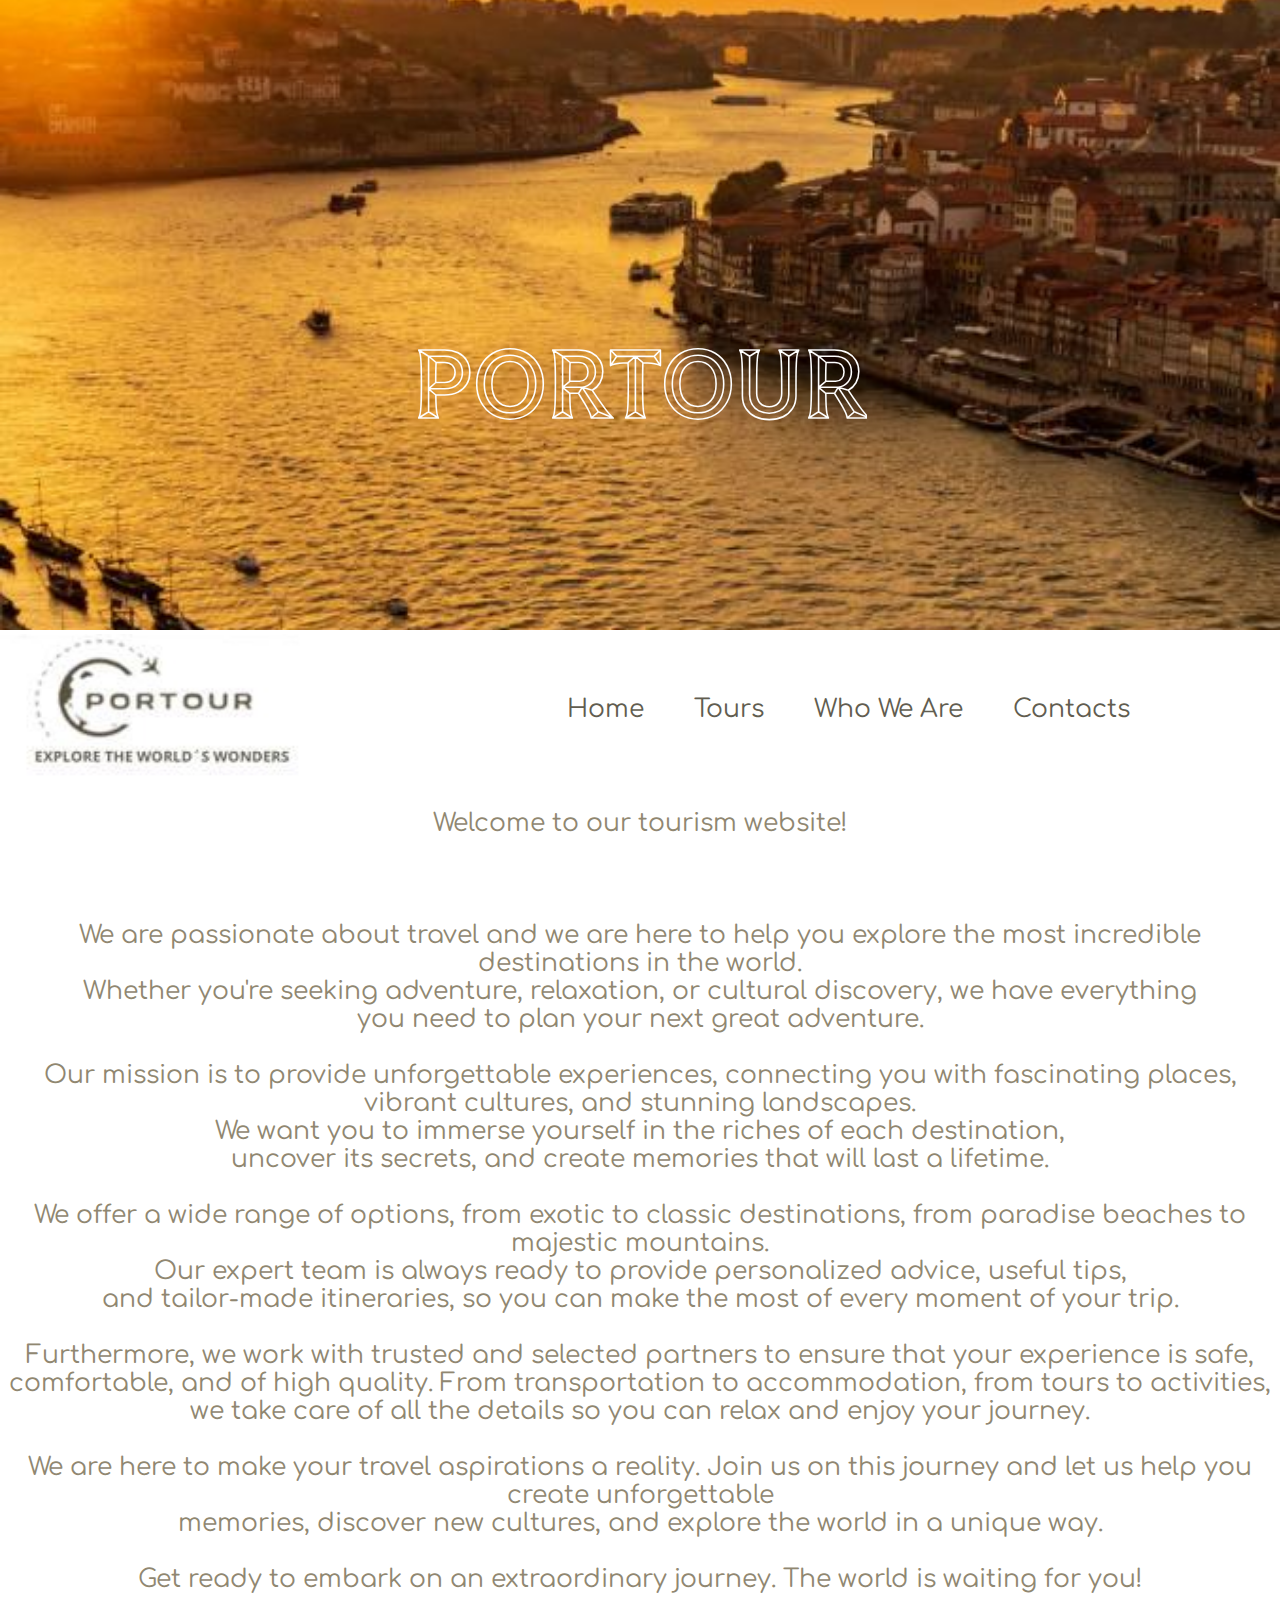
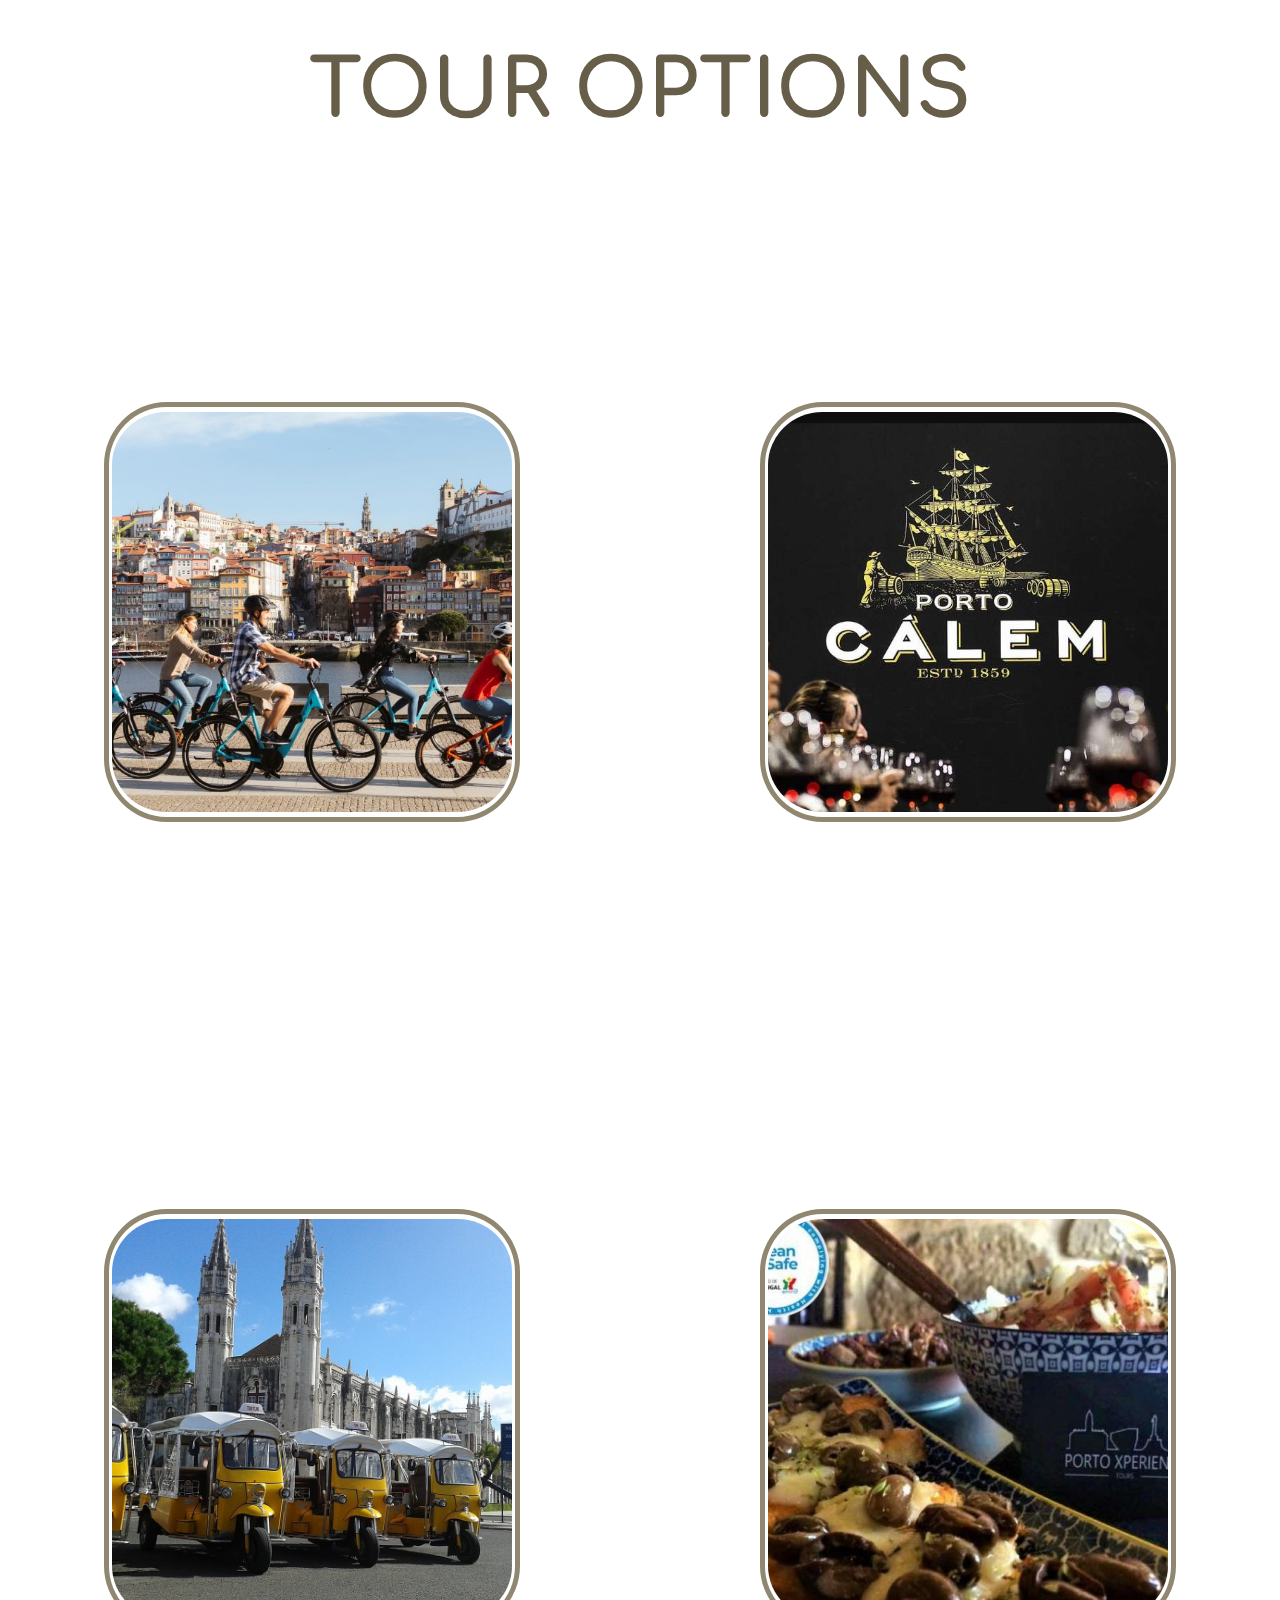
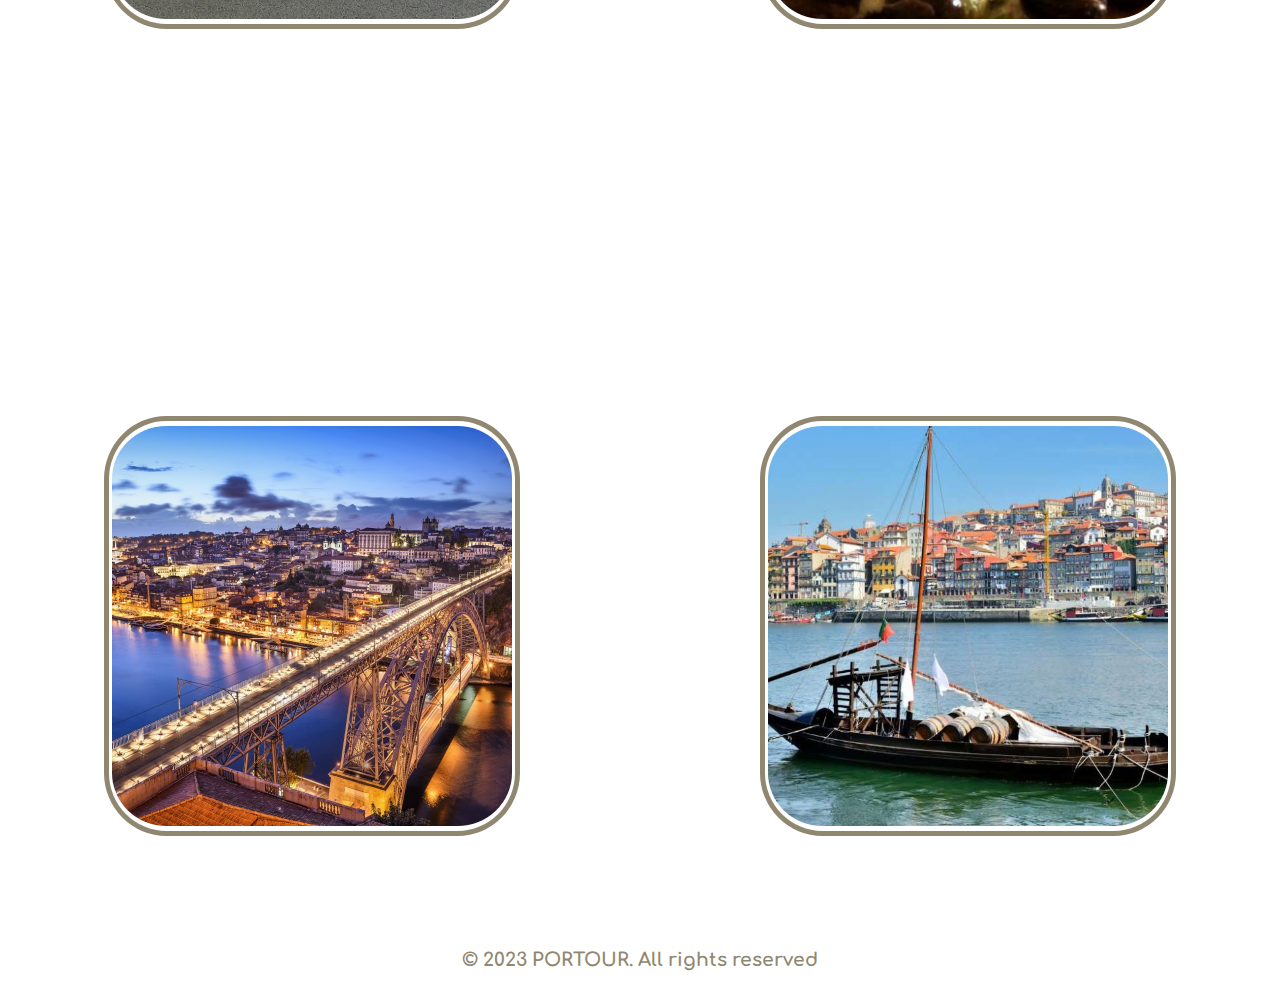
<file: index.html>
<!DOCTYPE html>
<html lang="en">
  <head>
    <meta charset="UTF-8" />
    <meta http-equiv="X-UA-Compatible" content="IE=edge" />
    <meta name="viewport" content="width=device-width, initial-scale=1.0" />
    <link rel="stylesheet" href="styles.css" />
    <title>PorTour</title>
  </head>
  <body>
    
    <header class="container">
      <img
        src="./images/Imagem_do_Porto_com_sol.jpg"
        alt="Imagem_do_Porto_com_sol"
      />
      <h1 class="texto-header">PORTOUR</h1>
    </header>
    <div class="container-logo-menu">
      <img src="./images/logoooo.PNG" alt="logooficial" />
      <nav>
        <ul class="navegacao-interna">
          <li><a href="./index.html">Home</a></li>
          <li><a href="./Tours.html">Tours</a></li>
          <li><a href="./whoweare.html">Who We Are</a></li>
          <li><a href="./contacts.html">Contacts</a></li>
        </ul>
        
      </nav>
    </div>
    <p class="text-home">Welcome to our tourism website!<br>
    <br><br><br>
    We are passionate about travel and we are here to help you explore the most incredible destinations in the world.<br>
    Whether you're seeking adventure, relaxation, or cultural discovery, we have everything <br>you need to plan your next great
    adventure.<br><br>
    
    Our mission is to provide unforgettable experiences, connecting you with fascinating places, vibrant cultures, and
    stunning landscapes.<br>We want you to immerse yourself in the riches of each destination, <br>uncover its secrets, and create
    memories that will last a lifetime.<br><br>
    
    We offer a wide range of options, from exotic to classic destinations, from paradise beaches to majestic mountains.<br> Our
    expert team is always ready to provide personalized advice, useful tips,<br> and tailor-made itineraries, so you can make
    the most of every moment of your trip.<br><br>
    
    Furthermore, we work with trusted and selected partners to ensure that your experience is safe, <br>comfortable, and of high
    quality. From transportation to accommodation, from tours to activities,<br> we take care of all the details so you can
    relax and enjoy your journey.<br><br>
    
    We are here to make your travel aspirations a reality. Join us on this journey and let us help you create unforgettable<br>
    memories, discover new cultures, and explore the world in a unique way.<br><br>
    
    Get ready to embark on an extraordinary journey. The world is waiting for you!</p>
  
<h1>TOUR OPTIONS</h1>


        <nav>
          <div class="images-position">
          <a href="./Tours.html">
            <div class="text-upimage">
              <p class="animated-word">Eletric Bicycle Tour</p>
            </div>
            <img class="imagens-dos-passeios" src="./images/Passeio_de_bicicleta.jpg" alt="passeio de bicicleta" />

            <a href="./Tours.html">
             <div class="text-upimage">
                <p class="animated-word">Wine Tasting</p>
              </div>
              <img class="imagens-dos-passeios" src="./images/CALEM_PORTO.jpg" alt="Wine Tasting" />
              <a href="./Tours.html">

                <div class="text-upimage">
                  <p class="animated-word">Tuk Tuk Tour</p>
                </div>
                <img class="imagens-dos-passeios" src="./images/tuk-tuk-lisboa.jpg" alt="Tuk Tuk Tour" />
                <a href="./Tours.html">

                  <div class="text-upimage">
                    <p class="animated-word">Food Tour</p>
                  </div>
                  <img class="imagens-dos-passeios" src="./images/Food_tour.jpg" alt="Food Tour" />
                  <a href="./Tours.html">

                    <div class="text-upimage">
                      <p class="animated-word">Night Tour</p>
                    </div>
                    <img class="imagens-dos-passeios" src="./images/porto-noite-luzes.jpeg" alt="Night Tour" />
                    <a href="./Tours.html" >

                      <div class="text-upimage">
                        <p class="animated-word">Boat Excursion</p>
                      </div>
                      <img class="imagens-dos-passeios" src="./images/Passeio_de_barco.jpg" alt="Boat Excursion" />
                      </div>
                    </a>
        </nav>
    
      
    

    <footer>
      
        <h3>© 2023 PORTOUR. All rights reserved</h3>
      
    </footer>
  </body>
</html>
</file>
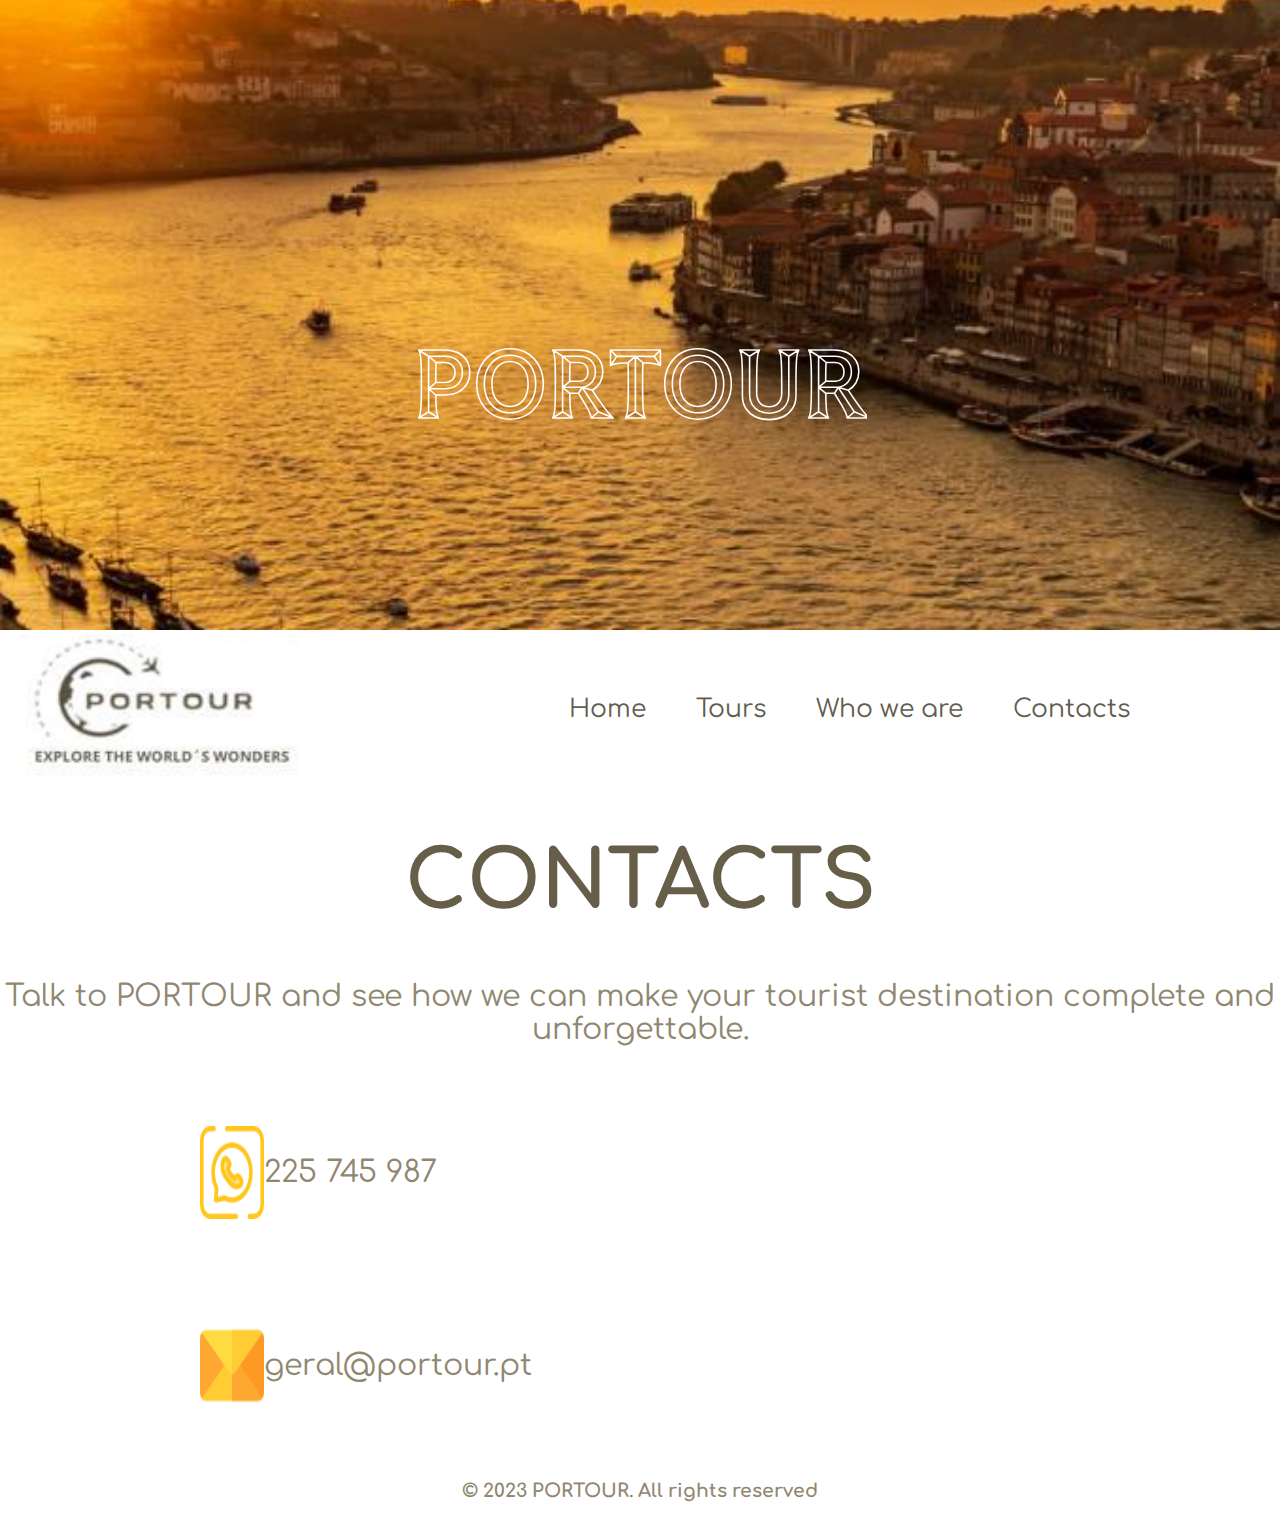
<file: contacts.html>
<!DOCTYPE html>
<html lang="en">
  <head>
    <meta charset="UTF-8" />
    <meta http-equiv="X-UA-Compatible" content="IE=edge" />
    <meta name="viewport" content="width=device-width, initial-scale=1.0" />
    <link rel="stylesheet" href="styles.css" />
    <title>Contacts</title>
  </head>

  <body>
    <header class="container">
      <img
        src="./images/Imagem_do_Porto_com_sol.jpg"
        alt="Imagem_do_Porto_com_sol"
      />
      <h1 class="texto-header">PORTOUR</h1>
    </header>
    <div class="container-logo-menu">
      <img src="./images/logoooo.PNG" alt="logooficial" />
      <nav>
        <ul class="navegacao-interna">
          <li><a href="index.html">Home</a></li>
          <li><a href="Tours.html">Tours</a></li>
          <li><a href="whoweare.html">Who we are</a></li>
          <li><a href="contacts.html">Contacts</a></li>
        </ul>
      </nav>
    </div>
    
 <h1>CONTACTS</h1>
    
      
        <p>
          Talk to PORTOUR and see how we can make your tourist destination
          complete and unforgettable.
        </p>
        <div class="icons-box">
        <div class="icons-position">
          <img src="./images/whatsapp(2).png" alt="whatsapp"> 
          <p> 225 745 987</p>
        </div>
        <div class="icons-position">
          <img src="./images/email.png" alt="email">
          <p> geral@portour.pt</p>
        </div>
        </div>
      
    
    <footer>
        <h3>© 2023 PORTOUR. All rights reserved</h3>
     
    </footer>
  </body>
</html>
</file>
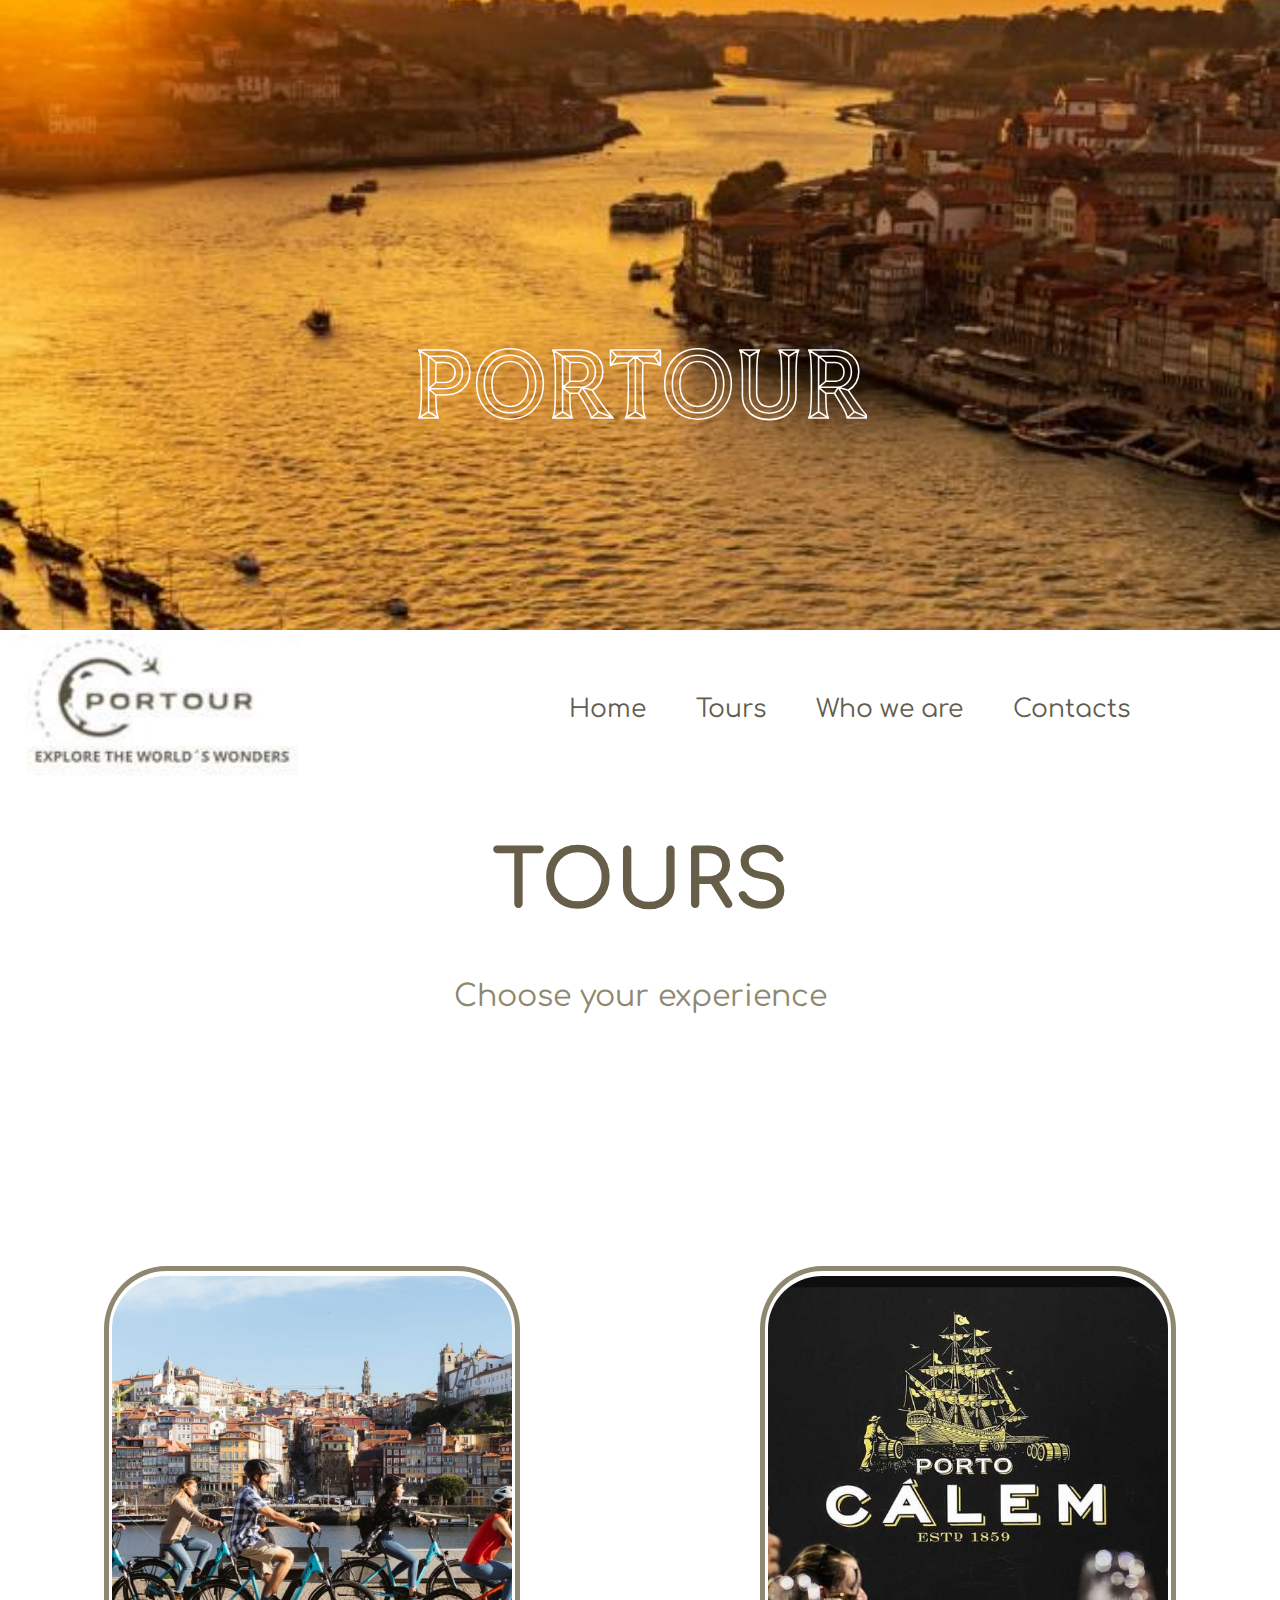
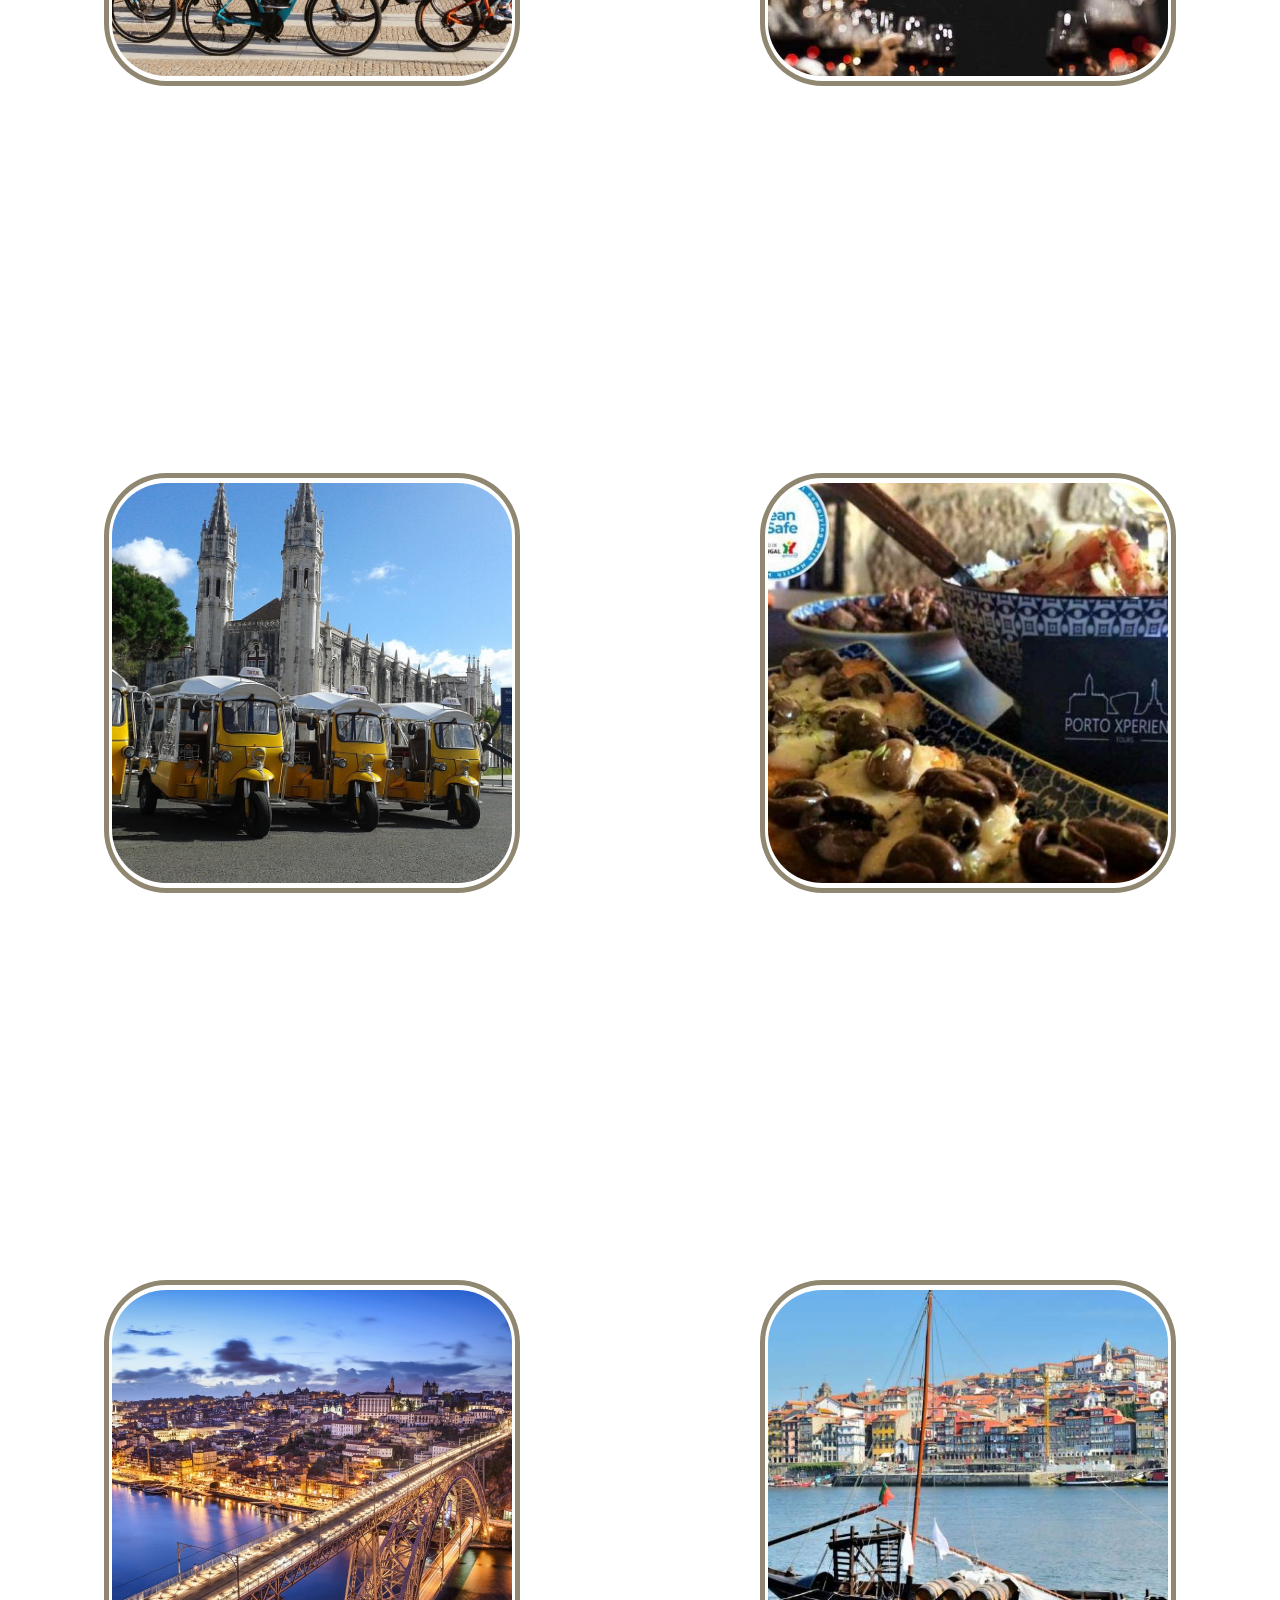
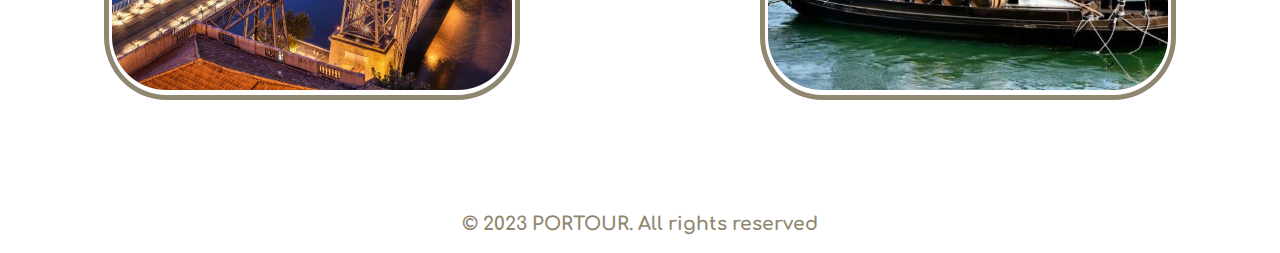
<file: Tours.html>
<!DOCTYPE html>
<html lang="en">
  <head>
    <meta charset="UTF-8" />
    <meta http-equiv="X-UA-Compatible" content="IE=edge" />
    <meta name="viewport" content="width=device-width, initial-scale=1.0" />
    <link rel="stylesheet" href="styles.css" />
    <title>Tours</title>
  </head>

  <body>
    <header class="container">
      <img
        src="./images/Imagem_do_Porto_com_sol.jpg"
        alt="Imagem_do_Porto_com_sol"
      />
      <h1 class="texto-header">PORTOUR</h1>
    </header>
    <div class="container-logo-menu">
      <img src="./images/logoooo.PNG" alt="logooficial" />
      <nav>
        <ul class="navegacao-interna">
          <li><a href="index.html">Home</a></li>
          <li><a href="Tours.html">Tours</a></li>
          <li><a href="whoweare.html">Who we are</a></li>
          <li><a href="contacts.html">Contacts</a></li>
        </ul>
      </nav>
    </div>
    <main class="flex">
    <h1>TOURS</h1>
    <p>Choose your experience</p>
        <nav>
          <div class="images-position">
            <a href="https://www.getyourguide.pt/porto-portugal-l151/destaques-do-porto-excursao-de-bicicleta-eletrica-3-horas-t181475/"
              target="_blank">
              <div class="text-upimage">
                <p class="animated-word">Eletric Bicycle Tour</p>
              </div>
              <img class="imagens-dos-passeios" src="./images/Passeio_de_bicicleta.jpg" alt="passeio de bicicleta" />
              <a href="https://www.getyourguide.pt/calem-l12082/ingresso-tour-guiado-e-degustacoes-nas-adegas-de-calem-t175041/"
                target="_blank">
                <div class="text-upimage">
                  <p class="animated-word">Wine Tasting</p>
                </div>
                <img class="imagens-dos-passeios" src="./images/CALEM_PORTO.jpg" alt="Wine Tasting" />
                <a href="https://www.getyourguide.pt/porto-portugal-l151/porto-city-tour-eletrico-em-tuk-tuk-e-cruzeiro-no-rio-douro-t415204/?rankUuid=634935c2-6f41-4339-a029-4117be2cf5bd"
                  target="_blank">
                  <div class="text-upimage">
                    <p class="animated-word">Tuk Tuk Tour</p>
                  </div>
                  <img class="imagens-dos-passeios" src="./images/tuk-tuk-lisboa.jpg" alt="Tuk Tuk Tour" />
                  <a href="https://www.getyourguide.pt/porto-portugal-l151/porto-excursao-gastronomica-a-pe-c-degustacoes-t170937/"
                    target="_blank">
                    <div class="text-upimage">
                      <p class="animated-word">Food Tour</p>
                    </div>
                    <img class="imagens-dos-passeios" src="./images/Food_tour.jpg" alt="Food Tour" />
                    <a href="https://www.getyourguide.pt/porto-portugal-l151/excursao-noturna-no-porto-com-jantar-e-show-de-fado-t52371/"
                      target="_blank">
                      <div class="text-upimage">
                        <p class="animated-word">Night Tour</p>
                      </div>
                      <img class="imagens-dos-passeios" src="./images/porto-noite-luzes.jpeg" alt="Night Tour" />
                      <a href="https://www.getyourguide.pt/porto-portugal-l151/excursao-guiada-de-3-horas-no-porto-t90879/"
                        target="_blank">
                        <div class="text-upimage">
                          <p class="animated-word">Boat Excursion</p>
                        </div>
                        <img class="imagens-dos-passeios" src="./images/Passeio_de_barco.jpg" alt="Boat Excursion" />
          </div>
          </a>
        </nav>
</main>
    <footer>
      
        <h3>© 2023 PORTOUR. All rights reserved</h3>
      
    </footer>
  </body>
</html>
</file>
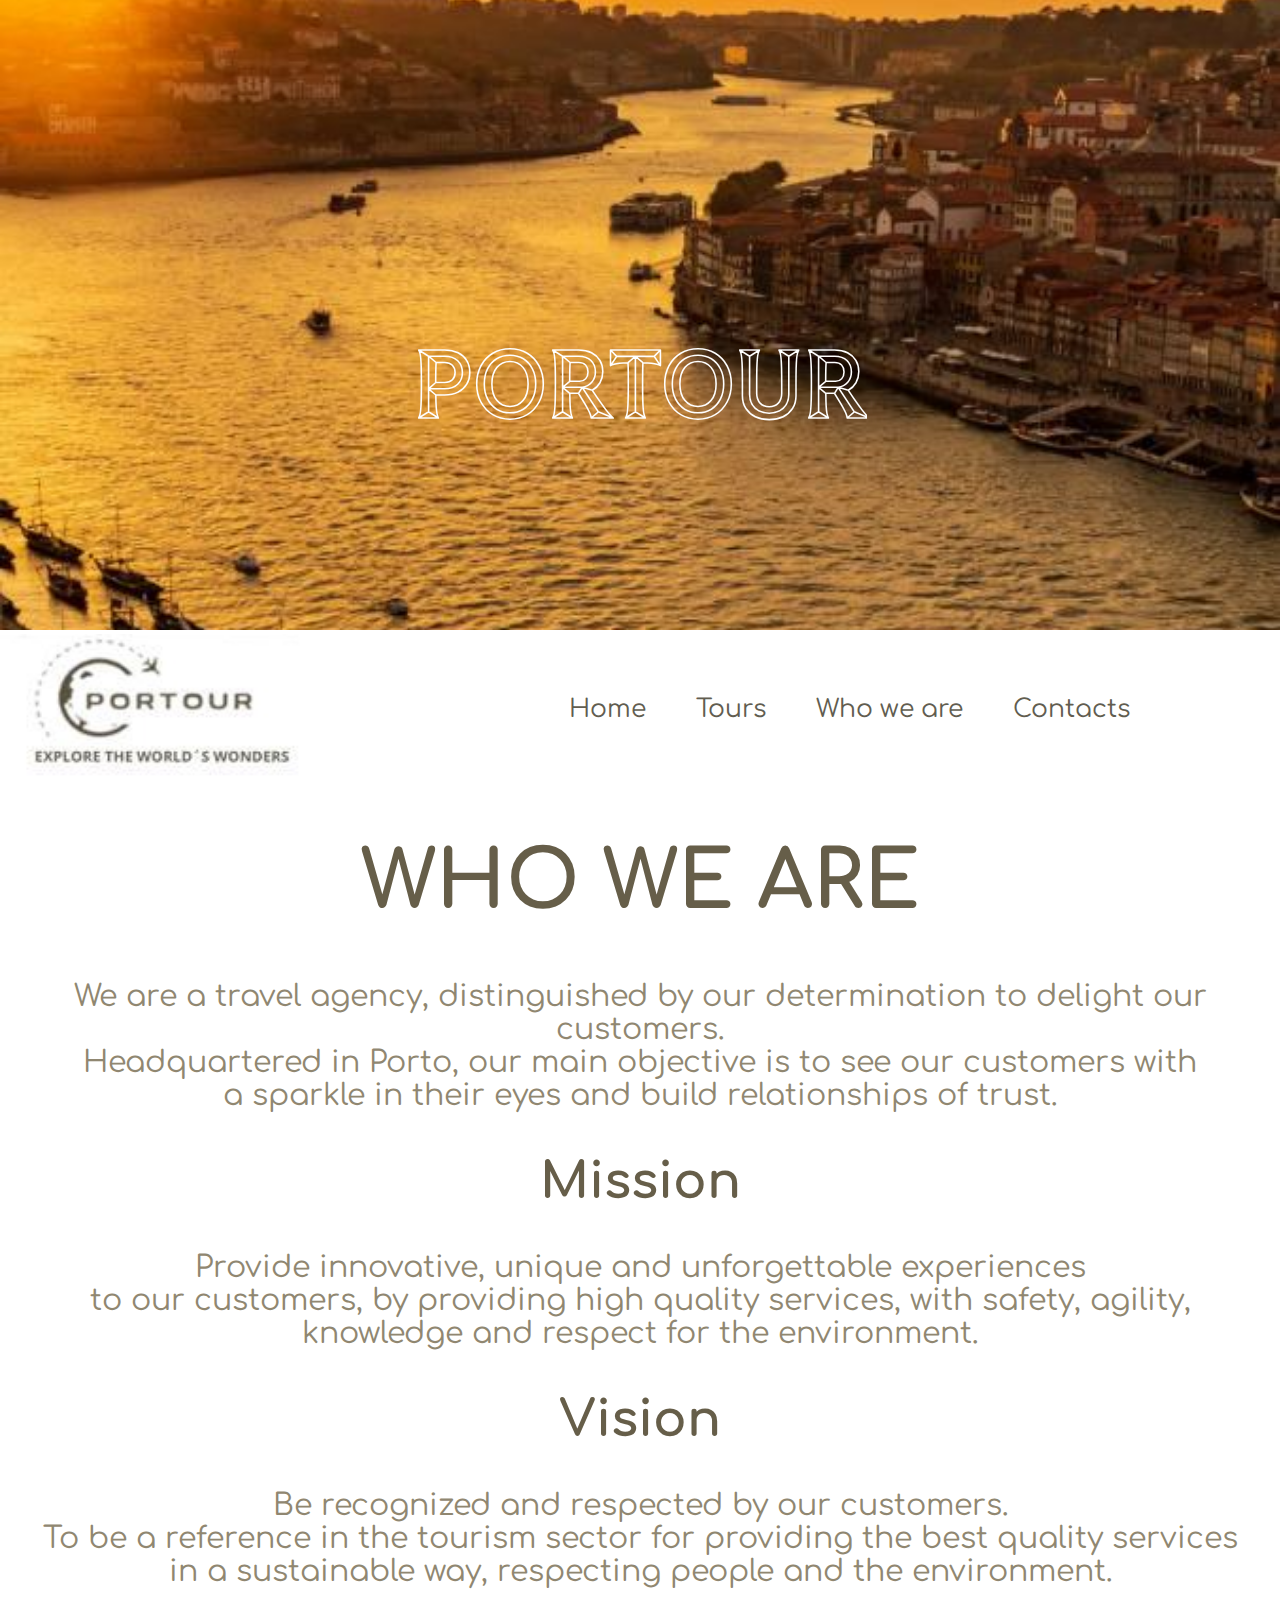
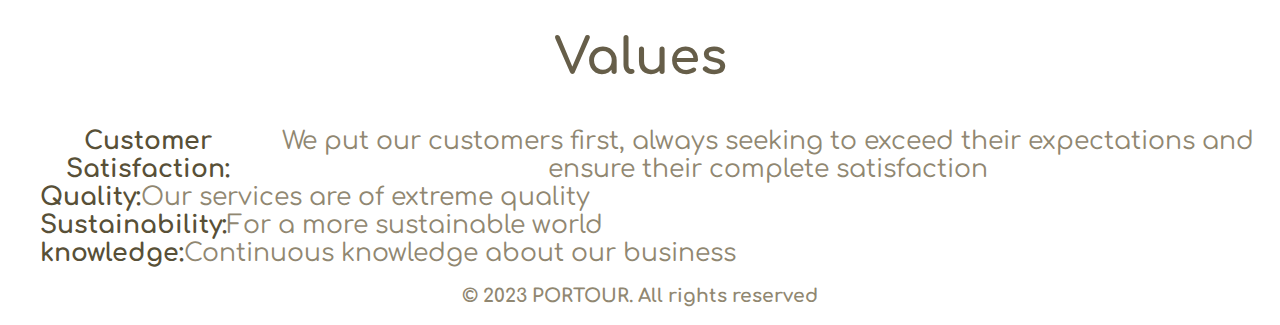
<file: whoweare.html>
<!DOCTYPE html>
<html lang="en">
  <head>
    <meta charset="UTF-8" />
    <meta http-equiv="X-UA-Compatible" content="IE=edge" />
    <meta name="viewport" content="width=device-width, initial-scale=1.0" />
    <link rel="stylesheet" href="styles.css" />
    <title>Who we are</title>
  </head>

  <body>
    <header class="container">
      <img
        src="./images/Imagem_do_Porto_com_sol.jpg"
        alt="Imagem_do_Porto_com_sol"
      />
      <h1 class="texto-header">PORTOUR</h1>
    </header>
    <div class="container-logo-menu">
      <img src="./images/logoooo.PNG" alt="logooficial" />
      <nav>
        <ul class="navegacao-interna">
          <li><a href="index.html">Home</a></li>
          <li><a href="Tours.html">Tours</a></li>
          <li><a href="whoweare.html">Who we are</a></li>
          <li><a href="contacts.html">Contacts</a></li>
        </ul>
      </nav>
    </div>
      <h1>WHO WE ARE</h1>
    
     
        <p>
          We are a travel agency, distinguished by our determination to delight
          our customers.<br> Headquartered in Porto, our main objective is to see
          our customers with<br> a sparkle in their eyes and build relationships of
          trust.
        </p>
          <h2>Mission</h2>
          <p>Provide innovative, unique and unforgettable experiences<br> to our customers, by providing high quality services, with safety, agility,<br> knowledge and respect for the environment.</p>
        
        <h2>Vision</h2>
        <p>Be recognized and respected by our customers.<br> To be a reference in the tourism sector for providing the best quality services<br> in a sustainable way, respecting people and the environment.</p>

        <h2>Values</h2>
        <div class="pad-values">
        <ul>
          <div class="text-values">
            <li> <b>Customer Satisfaction:</b> We put our customers first, always seeking to exceed their expectations and ensure their complete satisfaction</li>
            </div>
            <div class="text-values">
            <li> <b>Quality:</b> Our services are of extreme quality </li>
            </div>
            <div class="text-values">
            <li> <b>Sustainability:</b> For a more sustainable world</li>
            </div>
            <div class="text-values">
            <li> <b>knowledge:</b> Continuous knowledge about our business</li>
            </div>
        </ul>
        </div>
       
         
        
    <footer>
      
        <h3>© 2023 PORTOUR. All rights reserved</h3>
      
    </footer>
  </body>
</html>
</file>
<file: styles.css>
@import url(https://fonts.googleapis.com/css?family=Poppins:400,700,900%27);
@import url("https://fonts.googleapis.com/css2?family=Tilt+Prism&display=swap");
@import url("https://fonts.googleapis.com/css2?family=Open+Sans:wght@600&family=Tilt+Prism&display=swap");
@import url("https://fonts.googleapis.com/css2?family=Comfortaa:wght@300&display=swap");
body {
  margin: 0;
  padding: 0;
  height: 100%;
}

.texto-header {
  position: absolute;
  font-family: "Tilt Prism", cursive;
  top: 50%;
  left: 50%;
  transform: translate(-50%, -50%);
  background-color: white;
  font-size: 100px;
  background-clip: text;
  color: transparent;
  -webkit-background-clip: text;
  transition: transform 0.3s ease;
}
.texto-header:hover {
  transform: scale(2.2);
  transition: transform 0.5s ease;
}

.container {
  position: relative;
  width: 100%;
  height: 70vh;
  overflow: hidden;
  position: relative;
  display: inline-block;
}

.container img {
  width: 100%;
  height: auto;
  position: absolute;
  top: 50%;
  transform: translateY(-50%);
}
ul {
  list-style: none;
}
.navegacao-interna {
  display: flex;
  flex-wrap: wrap;
  gap: 50px;
  padding: 5px 150px;
  font-size: 30px;
}
a {
  text-decoration: none;
  color: rgb(97, 93, 80);
}
.container-logo-menu {
  display: flex;
  justify-content: space-between;
  flex-wrap: wrap;
  align-items: center;
  text-align: center;
}
.container-logo-menu > img {
  width: 300px;
  height: 150px;
}

.imagens-dos-passeios {
  width: 400px;
  height: 400px;
  border-radius: 15%;
  border-color: rgb(144, 135, 113);
  border: 5px solid rgb(144, 135, 113);
  object-fit: cover;
  flex-wrap: wrap;
  padding: 5px 3px;
  margin: 70px;
}

footer {
  font-family: "Comfortaa", cursive;
  color: rgb(144, 135, 113);
  text-align: center;
}

.images-position {
  display: flex;
  justify-content: center;
  flex-wrap: wrap;
  align-items: center;
  margin: 40px auto;
  gap: 100px;
}
h1 {
  text-align: center;
  color: rgb(102, 94, 73);
  font-family: "Comfortaa", cursive;
  font-size: 80px;
}
h2 {
  text-align: center;
  color: rgb(102, 94, 73);
  font-family: "Comfortaa", cursive;
  font-size: 50px;
}
p {
  text-align: center;
  color: rgb(144, 135, 113);
  font-family: "Comfortaa", cursive;
  font-size: 30px;
}
li {
  display: flex;
  text-align: center;
  color: rgb(144, 135, 113);
  font-family: "Comfortaa", cursive;
  font-size: 25px;
}
b {
  color: rgb(88, 80, 55);
  font-family: "Comfortaa", cursive;
}
.text-upimage {
  display: flex;
  justify-content: center;
  margin-bottom: -50px;
  margin-top: 100px;
}
.text-home {
  text-align: center;
  color: rgb(144, 135, 113);
  font-family: "Comfortaa", cursive;
  font-size: 25px;
}
.text-upimage {
  opacity: 0;
  transition: opacity 1s ease;
}

.images-position a:hover .text-upimage {
  opacity: 1;
}
.animated-word {
  position: relative;
  display: inline-block;
}

.animated-word::after {
  content: "";
  position: absolute;
  bottom: 0;
  left: 0;
  width: 100%;
  height: 2px;
  background-color: rgb(144, 135, 113);
  transform: scaleX(0);
  transform-origin: left;
  transition: transform 0.5s ease;
}

.animated-word:hover::after {
  transform: scaleX(1);
}
.icons-position {
  display: flex;
  flex-wrap: wrap;
  padding: 50px 200px;
}
.text-values {
  display: flex;
  flex-wrap: wrap;
}

/* Estilos para dispositivos móveis */
@media only screen and (max-width: 767px) {
  body {
    font-size: 14px;
    flex-wrap: wrap;
  }
  header {
    padding: 0%;
    flex-wrap: wrap;
  }
  .imagens-dos-passeios {
    width: 100px;
    height: 100px;
    border-radius: 15%;
    border-color: rgb(144, 135, 113);
    border: 5px solid rgb(144, 135, 113);
    object-fit: cover;
    flex-wrap: wrap;
    padding: 5px 3px;
    margin: 50px;
  }
  .container img {
    width: 100%;
    height: 100%;
    position: absolute;
    top: 50%;
    transform: translateY(-50%);
  }
  li {
    display: flex;
    justify-content: space-between;
    color: rgb(144, 135, 113);
    font-family: "Comfortaa", cursive;
    font-size: 10px;
    padding-left: 20px;
  }
  .container-logo-menu {
    display: flex;
    justify-content: space-between;
    flex-wrap: wrap;
    margin: 2px;
  }
  .container-logo-menu > img {
    width: 150px;
    height: 100px;
  }
  h1 {
    text-align: center;
    color: rgb(102, 94, 73);
    font-family: "Comfortaa", cursive;
    font-size: 15px;
  }
  h2 {
    text-align: center;
    color: rgb(102, 94, 73);
    font-family: "Comfortaa", cursive;
    font-size: 13px;
  }
  b {
    color: rgb(88, 80, 55);
    font-family: "Comfortaa", cursive;
    font-size: 10px;
  }
  .text-home {
    text-align: center;
    color: rgb(144, 135, 113);
    font-family: "Comfortaa", cursive;
    font-size: 10px;
  }
  .images-position {
    display: flex;
    justify-content: center;
    flex-wrap: wrap;
    align-items: center;
    gap: 10px;
  }
  p {
    text-align: center;
    color: rgb(144, 135, 113);
    font-family: "Comfortaa", cursive;
    font-size: 14px;
    padding: 25px;
  }
  .navegacao-interna {
    display: flex;
    flex-wrap: wrap;
    gap: 35px;
    padding: 5px 5px;
    font-size: 14px;
  }
  .texto-header {
    position: absolute;
    font-family: "Tilt Prism", cursive;
    top: 50%;
    left: 50%;
    transform: translate(-50%, -50%);
    background-color: white;
    font-size: 50px;
    background-clip: text;
    color: transparent;
    -webkit-background-clip: text;
  }
  footer {
    font-family: "Comfortaa", cursive;
    color: rgb(144, 135, 113);
    text-align: center;
    font-size: 8px;
  }
  .text-values {
    display: flex;
    flex-wrap: wrap;
    padding-right: 25px;
  }
  .animated-word::after {
    height: 1px;
  }
  .icons-box {
    font-size: 14px;
  }
  .icons-position {
    display: flex;
    flex-wrap: wrap;
    padding: 10px 10px;
  }
}

/* Estilos para tablets */
@media only screen and (min-width: 768px) and (max-width: 1023px) {
  body {
    font-size: 25px;
    flex-wrap: wrap;
  }
  header {
    padding: 0%;
    flex-wrap: wrap;
  }
  .imagens-dos-passeios {
    width: 180px;
    height: 180px;
    border-radius: 15%;
    border-color: rgb(144, 135, 113);
    border: 5px solid rgb(144, 135, 113);
    object-fit: cover;
    flex-wrap: wrap;
    padding: 5px 3px;
    margin: 50px;
  }
  .container img {
    width: 100%;
    height: 100%;
    position: absolute;
    top: 50%;
    transform: translateY(-50%);
  }
  li {
    display: flex;
    justify-content: space-between;
    color: rgb(144, 135, 113);
    font-family: "Comfortaa", cursive;
    font-size: 18px;
    padding: 20px;
  }
  .container-logo-menu {
    display: flex;
    justify-content: space-between;
    flex-wrap: wrap;
    align-items: center;
    text-align: center;
    margin-top: 5px;
  }
  .container-logo-menu > img {
    width: 190px;
    height: 140px;
  }
  h1 {
    text-align: center;
    color: rgb(102, 94, 73);
    font-family: "Comfortaa", cursive;
    font-size: 50px;
  }
  .text-home {
    text-align: center;
    color: rgb(144, 135, 113);
    font-family: "Comfortaa", cursive;
    font-size: 15px;
    padding: 20px;
  }
  .images-position {
    display: flex;
    justify-content: center;
    flex-wrap: wrap;
    align-items: center;
    margin: 20px auto;
    gap: 20px;
  }
  p {
    text-align: center;
    color: rgb(144, 135, 113);
    font-family: "Comfortaa", cursive;
    font-size: 18px;
    padding: 35px;
  }
  .navegacao-interna {
    display: flex;
    flex-wrap: wrap;
    gap: 35px;
    padding: 5px 5px;
    font-size: 20px;
  }
  .texto-header {
    position: absolute;
    font-family: "Tilt Prism", cursive;
    top: 50%;
    left: 50%;
    transform: translate(-50%, -50%);
    background-color: white;
    font-size: 50px;
    background-clip: text;
    color: transparent;
    -webkit-background-clip: text;
  }
  footer {
    font-family: "Comfortaa", cursive;
    color: rgb(144, 135, 113);
    text-align: center;
    font-size: 15px;
  }
  .text-values {
    display: flex;
    justify-content: center;
    flex-wrap: wrap;
    padding-right: 35px;
  }
  .animated-word::after {
    height: 1px;
  }
}
</file>
